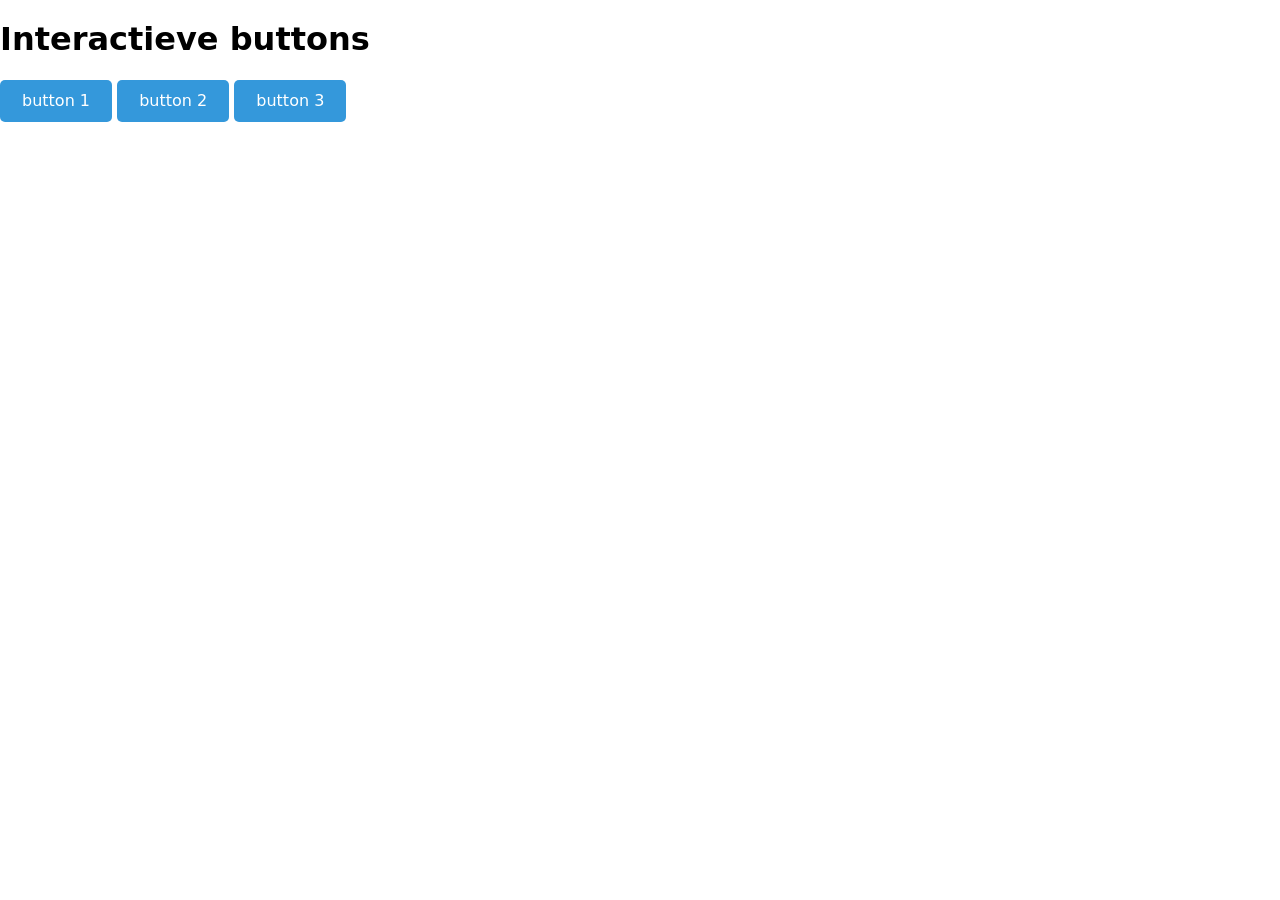
<file: buttons/index.html>
<!DOCTYPE html>
<html>
<head>
<link rel="stylesheet" href="css/style.css">
<link rel="stylesheet" href="css/normalize.css">
</head>
<body>
<h1>
    Interactieve buttons
</h1>
<button id="button1">button 1</button>
<button id="button2">button 2</button>
<button id="button3">button 3</button>
</body>
</html>
</file>
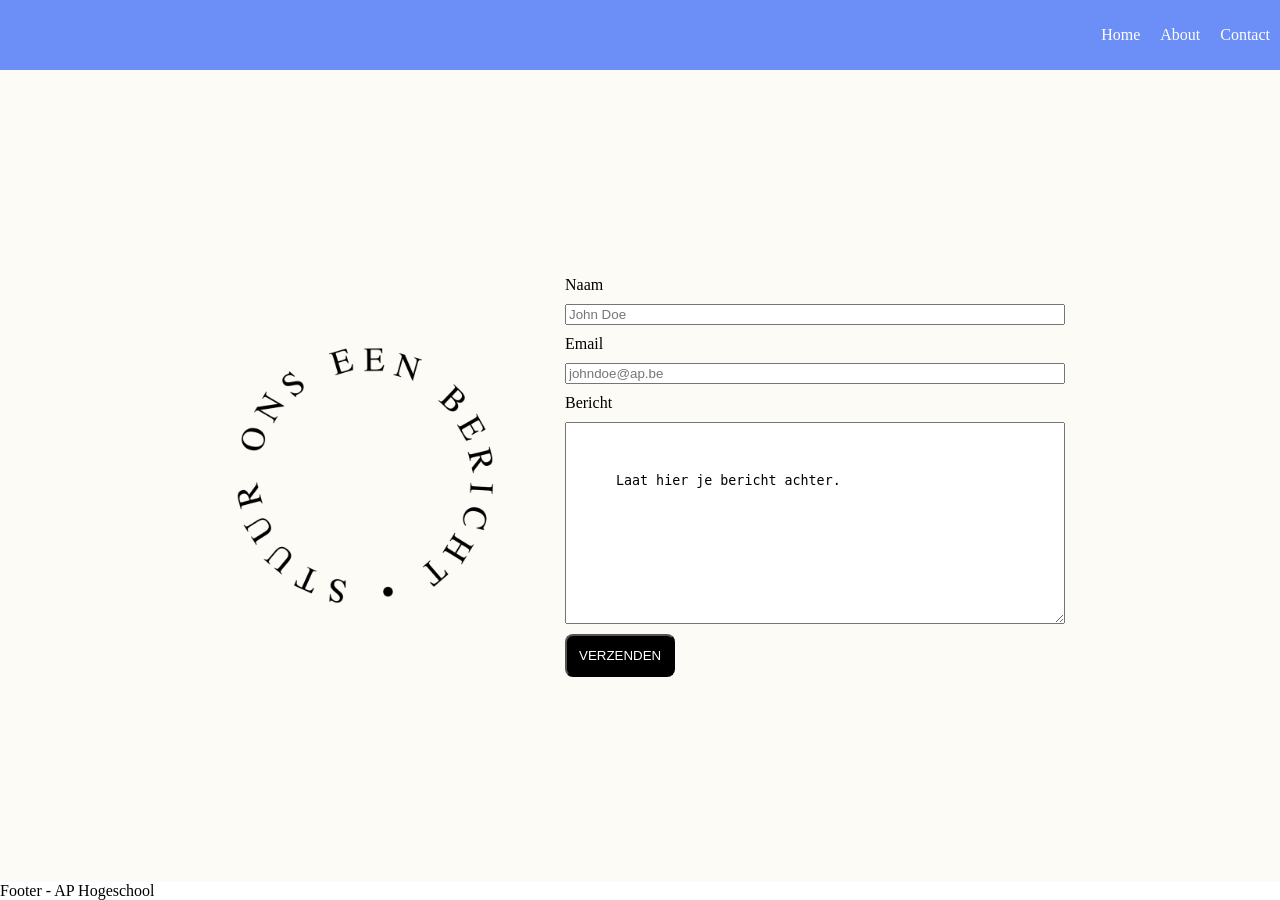
<file: form/index.html>
<!DOCTYPE html>
<html>
<head>
<link rel="stylesheet" href="css/style.css">
</head>
<body>
<header>
  <nav>
    <ul>
     <li><a href="#">Home</a></li>
     <li><a href="#">About</a></li>
     <li><a href="#">Contact</a></li>
    </ul>
  </nav>
</header>

<main>
  <img src="image.avif" alt="logo">
  
  <form>
    <label for="name">Naam</label>
    <input type="text" id="naam" name="naam" placeholder="John Doe">

    <label for="email">Email</label>
    <input type="email" id="email" name="email" placeholder="johndoe@ap.be"

    <label for="bericht">Bericht</label>
    <textarea id="bericht" name="bericht">Laat hier je bericht achter.</textarea>

    <button type="submit">Verzenden</button>
  </form>
</main>

<footer>
   Footer - AP Hogeschool
</footer>
</body>
</html>
</file>
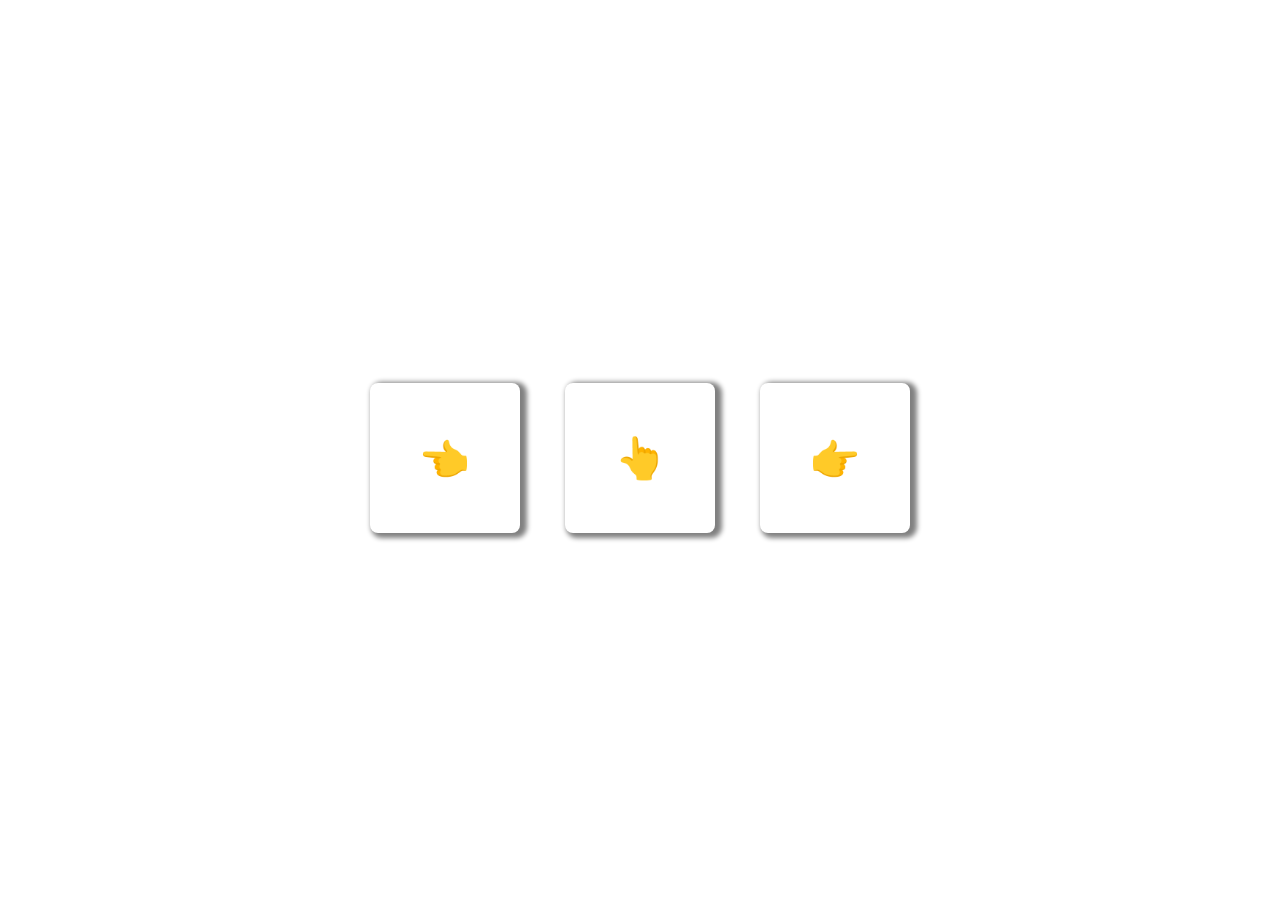
<file: point/index.html>
<!DOCTYPE html>
<html>
<head>
<link rel="stylesheet" href="css/style.css">
</head>
<body>
 <main>
    <section class="tegel">👈</section>
    <section class="tegel">👆</section>
    <section class="tegel">👉</section>
 </main>
</body>
</html>
</file>
<file: buttons/css/style.css>
button {
    padding: 10px 20px;
    margin: 5px;
    font-size: 16px;
    border-radius: 5px;
    background-color: #3498db;
    color: #fff;
    cursor: pointer;
    /* onzichtbare rand zorgt dat de knoppen niet verspringen door het hover-effect hieronder */
    border: 2px solid rgba(0, 0, 0, 0);
    transition: all 0.3s ease;
}
#button1:hover{
    background-color: darkblue;
    color: yellow;
    border: 2px solid black;
    box-shadow: 0 4px 8px #3498db;
}
#button2:active{
    transform: translateY(2px);
    background-color: purple;
}
#button3:focus{
    outline: 4px solid orange;
}
</file>
<file: form/css/style.css>
:root {
     --kleur: #6b8ef7;
    --licht: #fdfbf5;
    --wit: #ffffff;
    --accent: #000000;
}
body{
    min-height: 100vh;
    margin: 0;
    display: grid;
    grid-template-areas:
           "header"
           "main"
           "footer";
    grid-template-rows: auto 1fr auto;
}
header{
    grid-area: header;
    background-color: var(--kleur);
}
nav ul {
    display: flex;
    justify-content: flex-end;
    list-style: none;
    gap: 20px;
    padding: 10px;
}
nav a{
    text-decoration: none;
    color: var(--wit);
    transition: color 0.3s ease;
}
nav a:hover{
    color: var(--accent);
}
main{
    grid-area: main;
   background-color: var(--licht);
   display: flex;
   justify-content: center;
   align-items: center;
   gap: 50px;
   padding: 50px;
}
main img{
    width: 300px;
    animation: rotate 15s linear infinite;
}
@keyframes rotate {
    from {
        transform: rotate(0);
    }
    to{
        transform: rotate(360deg);
    }
}
form{
    display: flex;
    flex-direction: column;
    gap: 10px;
    width: 500px;
}
textarea{
    padding: 50px;
    min-height: 100px;
}
button{
    padding: 12px;
    text-transform: uppercase;
    background-color: var(--accent); 
    color: var(--wit);
    border-radius: 8px;
    transition: background-color 0.3s ease, border-radius 0.3s ease;
    align-self: flex-start;

}
button:hover{
    background-color: var(--kleur);
    border-radius: 0;
}
</file>
<file: point/css/style.css>
body{
    display: flex;
    flex-direction: row;
    justify-content: center;
    align-items: center;
    height: 100vh;
}
main{
    display: flex;
    flex-direction: row;
    gap: 45px;
}
.tegel{
    width: 150px;
    height: 150px;
    display: flex;
    justify-content: center;
    align-items: center;
    font-size: 40px;
    border-radius: 8px;
    box-shadow: 4px 2px 5px 3px gray;
    transition: transform 0.3s ease;
}
.tegel:nth-child(1):hover{
    transform: translateX(-50px)
}
.tegel:nth-child(2):hover{
    transform: translateY(-50px)
}
.tegel:nth-child(3):hover{
    transform: translateX(50px)
}
</file>
